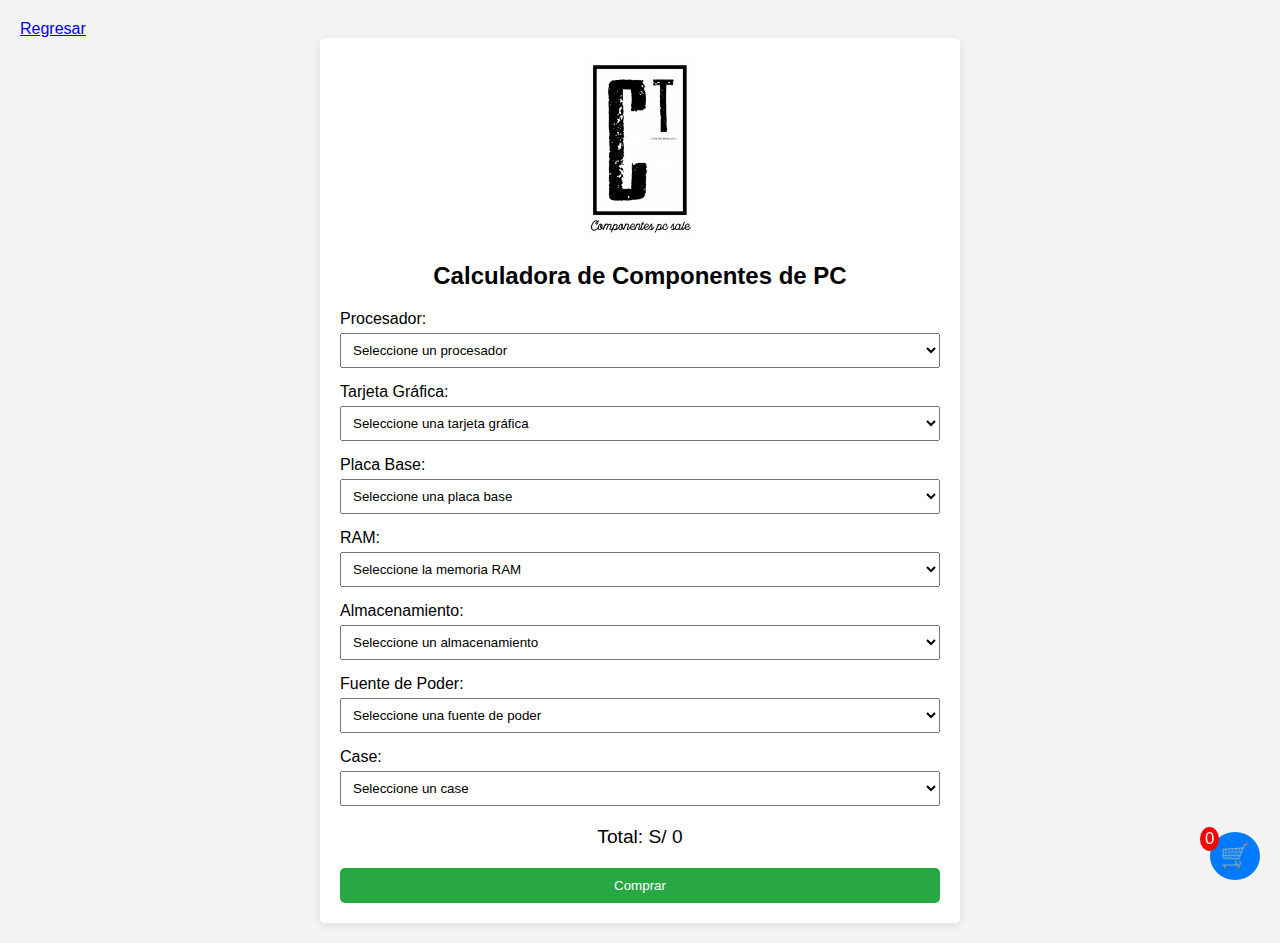
<file: calculadora/calculadora.html>
<!DOCTYPE html>
<html lang="es">
<head>
    <meta charset="UTF-8">
    <meta name="viewport" content="width=device-width, initial-scale=1.0">
    <title>Calculadora de Componentes de PC</title>
    <link rel="stylesheet" href="style.css"> <!-- Enlaza el archivo CSS -->
</head>
<body>

    <a href="../index.html">Regresar</a>

    <div class="container">
        <img src="../img principal/LOGO CR'S.png" alt="Logo" class="logo" onclick="resetCalculator()">
        <h2>Calculadora de Componentes de PC</h2>

        <div class="component">
            <label for="cpu">Procesador:</label>
            <select id="cpu" onchange="calculateTotal()">
                <option value="0">Seleccione un procesador</option>
                <option value="600">Intel Core i3 - S/ 600</option>
                <option value="700">Intel Core i5-10400 - S/ 700</option>
                <option value="800">Intel Core i5-11400 - S/ 800</option>
                <option value="1000">Intel Core i7-10700 - S/ 1000</option>
                <option value="1100">Intel Core i7-11700 - S/ 1100</option>
                <option value="1300">Intel Core i9-10900 - S/ 1300</option>
                <option value="1400">Intel Core i9-11900 - S/ 1400</option>
                <option value="800">AMD Ryzen 5 3600 - S/ 800</option>
                <option value="900">AMD Ryzen 5 5600X - S/ 900</option>
                <option value="1000">AMD Ryzen 7 3700X - S/ 1000</option>
                <option value="1100">AMD Ryzen 7 5800X - S/ 1100</option>
            </select>
        </div>

        <div class="component">
            <label for="gpu">Tarjeta Gráfica:</label>
            <select id="gpu" onchange="calculateTotal()">
                <option value="0">Seleccione una tarjeta gráfica</option>
                <option value="900">NVIDIA GeForce GTX 1660 - S/ 900</option>
                <option value="1500">NVIDIA GeForce RTX 3060 - S/ 1500</option>
                <option value="1200">AMD Radeon RX 5600 - S/ 1200</option>
                <option value="1800">AMD Radeon RX 6700 - S/ 1800</option>
                <option value="2000">NVIDIA GeForce RTX 3070 - S/ 2000</option>
                <option value="2500">NVIDIA GeForce RTX 3080 - S/ 2500</option>
                <option value="3000">NVIDIA GeForce RTX 3090 - S/ 3000</option>
            </select>
        </div>

        <div class="component">
            <label for="motherboard">Placa Base:</label>
            <select id="motherboard" onchange="calculateTotal()">
                <option value="0">Seleccione una placa base</option>
                <option value="300">ASUS ROG Strix B550-F - S/ 300</option>
                <option value="350">MSI B450 TOMAHAWK - S/ 350</option>
                <option value="400">Gigabyte AORUS X570 - S/ 400</option>
                <option value="450">ASRock B550 Steel Legend - S/ 450</option>
            </select>
        </div>

        <div class="component">
            <label for="ram">RAM:</label>
            <select id="ram" onchange="calculateTotal()">
                <option value="0">Seleccione la memoria RAM</option>
                <option value="150">Corsair Vengeance LPX 16GB - S/ 150</option>
                <option value="200">G.Skill Ripjaws V 16GB - S/ 200</option>
                <option value="250">HyperX Fury 16GB - S/ 250</option>
                <option value="300">Crucial Ballistix 32GB - S/ 300</option>
            </select>
        </div>

        <div class="component">
            <label for="storage">Almacenamiento:</label>
            <select id="storage" onchange="calculateTotal()">
                <option value="0">Seleccione un almacenamiento</option>
                <option value="100">SSD 240GB - S/ 100</option>
                <option value="200">SSD 480GB - S/ 200</option>
                <option value="300">HDD 1TB - S/ 300</option>
                <option value="400">HDD 2TB - S/ 400</option>
                <option value="500">SSD NVMe 1TB - S/ 500</option>
            </select>
        </div>

        <div class="component">
            <label for="powerSupply">Fuente de Poder:</label>
            <select id="powerSupply" onchange="calculateTotal()">
                <option value="0">Seleccione una fuente de poder</option>
                <option value="200">Fuente 500W Bronce - S/ 200</option>
                <option value="300">Fuente 600W Plata - S/ 300</option>
                <option value="400">Fuente 700W Oro - S/ 400</option>
                <option value="500">Fuente 800W Platino - S/ 500</option>
            </select>
        </div>

        <div class="component">
            <label for="case">Case:</label>
            <select id="case" onchange="calculateTotal()">
                <option value="0">Seleccione un case</option>
                <option value="150">NZXT H510 - S/ 150</option>
                <option value="250">Thermaltake V200 - S/ 250</option>
                <option value="300">Cooler Master MasterBox Q300L - S/ 300</option>
            </select>
        </div>

        <div class="total" id="total">Total: S/ 0</div>

        <div class="button-group">
            <button onclick="buy()">Comprar</button>
        </div>
    </div>

    <div class="cart" id="cart" onclick="toggleCart()">
        <span id="cartCount">0</span>
        🛒
    </div>

    <div class="modal" id="cartModal">
        <div class="modal-content">
            <span class="close" onclick="closeModal()">&times;</span>
            <h2>Carrito de Compras</h2>
            <p id="cartDetails"></p>
            <p id="cartTotal"></p>
            <p><a href="../pagos.html">Métodos de Pago</a></p>
        </div>
    </div>

    <script>
        let itemCount = 0;
        let cartItems = [];

        function calculateTotal() {
            const cpu = parseFloat(document.getElementById('cpu').value) || 0;
            const gpu = parseFloat(document.getElementById('gpu').value) || 0;
            const motherboard = parseFloat(document.getElementById('motherboard').value) || 0;
            const ram = parseFloat(document.getElementById('ram').value) || 0;
            const storage = parseFloat(document.getElementById('storage').value) || 0;
            const powerSupply = parseFloat(document.getElementById('powerSupply').value) || 0;
            const caseComponent = parseFloat(document.getElementById('case').value) || 0;

            const total = cpu + gpu + motherboard + ram + storage + powerSupply + caseComponent;

            document.getElementById('total').textContent = 'Total: S/ ' + total.toFixed(2);
        }

        function buy() {
            const cpu = document.getElementById('cpu').options[document.getElementById('cpu').selectedIndex].text;
            const gpu = document.getElementById('gpu').options[document.getElementById('gpu').selectedIndex].text;
            const motherboard = document.getElementById('motherboard').options[document.getElementById('motherboard').selectedIndex].text;
            const ram = document.getElementById('ram').options[document.getElementById('ram').selectedIndex].text;
            const storage = document.getElementById('storage').options[document.getElementById('storage').selectedIndex].text;
            const powerSupply = document.getElementById('powerSupply').options[document.getElementById('powerSupply').selectedIndex].text;
            const caseComponent = document.getElementById('case').options[document.getElementById('case').selectedIndex].text;

            const selectedItems = [
                { name: cpu, price: parseFloat(cpu.split(' - S/ ')[1]) },
                { name: gpu, price: parseFloat(gpu.split(' - S/ ')[1]) },
                { name: motherboard, price: parseFloat(motherboard.split(' - S/ ')[1]) },
                { name: ram, price: parseFloat(ram.split(' - S/ ')[1]) },
                { name: storage, price: parseFloat(storage.split(' - S/ ')[1]) },
                { name: powerSupply, price: parseFloat(powerSupply.split(' - S/ ')[1]) },
                { name: caseComponent, price: parseFloat(caseComponent.split(' - S/ ')[1]) }
            ];

            selectedItems.forEach(item => {
                if (item.price > 0) {
                    cartItems.push(item);
                }
            });

            itemCount = cartItems.length;
            document.getElementById('cartCount').textContent = itemCount;
            updateCart();
        }

        function updateCart() {
            const cartDetails = cartItems.map((item, index) => 
                `${item.name} <span onclick="removeItem(${index})" style="color:red; cursor:pointer;">x</span>`
            ).join('<br>');
            const total = cartItems.reduce((acc, item) => acc + item.price, 0);

            document.getElementById('cartDetails').innerHTML = cartDetails;
            document.getElementById('cartTotal').textContent = 'Total: S/ ' + total.toFixed(2);
            document.getElementById('cartModal').style.display = 'block';
        }

        function toggleCart() {
            document.getElementById('cartModal').style.display = 'block';
        }

        function closeModal() {
            document.getElementById('cartModal').style.display = 'none';
        }

        function removeItem(index) {
            cartItems.splice(index, 1);
            updateCart();
        }

        function resetCalculator() {
            document.getElementById('cpu').selectedIndex = 0;
            document.getElementById('gpu').selectedIndex = 0;
            document.getElementById('motherboard').selectedIndex = 0;
            document.getElementById('ram').selectedIndex = 0;
            document.getElementById('storage').selectedIndex = 0;
            document.getElementById('powerSupply').selectedIndex = 0;
            document.getElementById('case').selectedIndex = 0;
            document.getElementById('total').textContent = 'Total: S/ 0';
            cartItems = [];
            itemCount = 0;
            document.getElementById('cartCount').textContent = itemCount;
            closeModal();
        }
    </script>

</body>
</html>
</file>
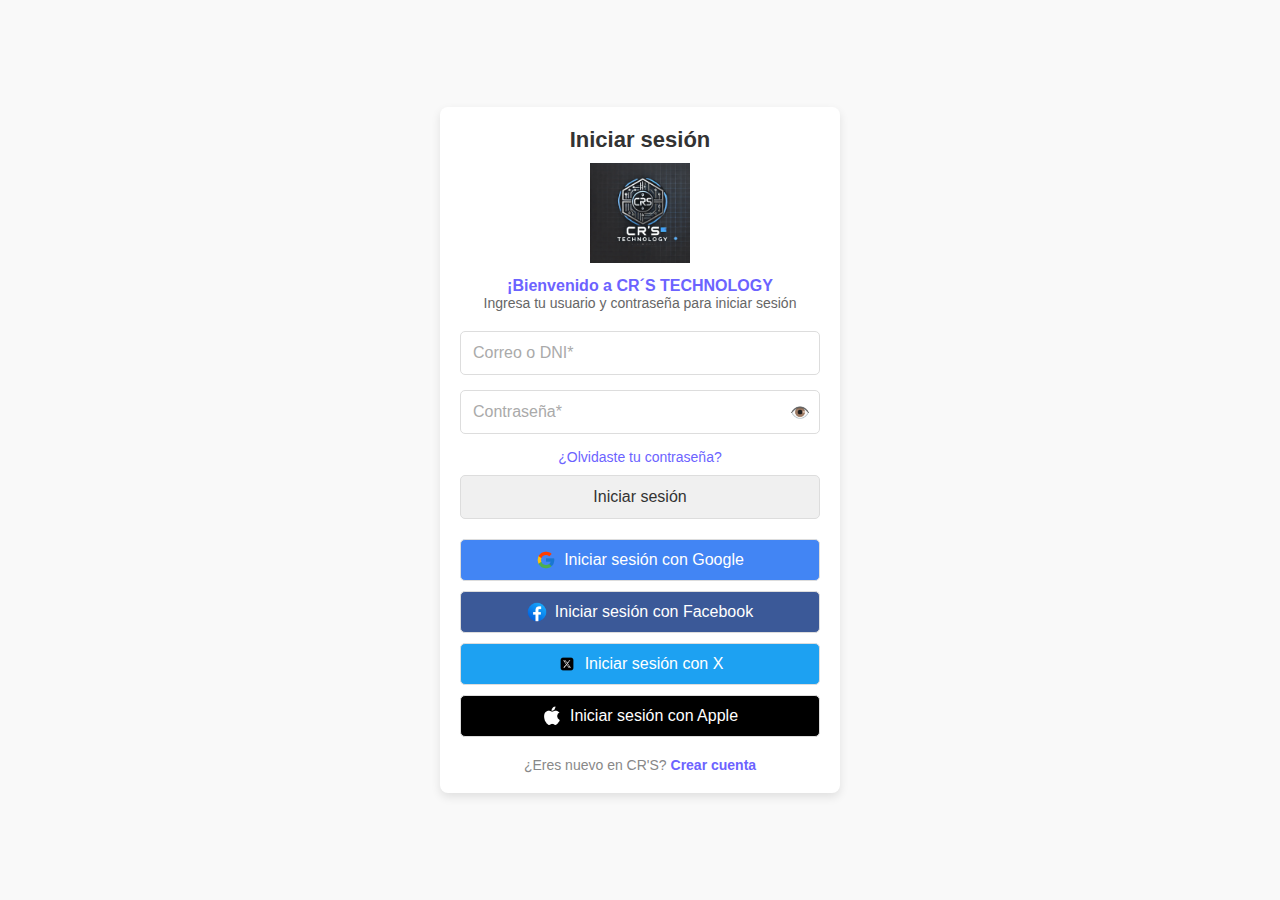
<file: sesion/login.html>
<!DOCTYPE html>
<html lang="es">
<head>
    <meta charset="UTF-8">
    <meta name="viewport" content="width=device-width, initial-scale=1.0">
    <title>Iniciar sesión</title>
    <link rel="stylesheet" href="styles.css">
</head>
<body>
    <div class="auth-container">
        <h1>Iniciar sesión</h1>
        <img src="img/logo.png" alt="Logo" class="logo-img"> <!-- Logo de la compañía -->

        <p class="welcome-text">¡Bienvenido a CR´S TECHNOLOGY</p>
        <p class="instructions">Ingresa tu usuario y contraseña para iniciar sesión</p>

        <form>
            <div class="input-container">
                <input type="text" placeholder="Correo o DNI*" required>
            </div>

            <div class="input-container">
                <input type="password" placeholder="Contraseña*" required>
                <span class="toggle-password">👁️</span>
            </div>

            <a href="#" class="forgot-password">¿Olvidaste tu contraseña?</a>

            <button type="submit" class="main-btn">Iniciar sesión</button>

            <div class="social-login">
                <button type="button" class="social-btn google">
                    <img src="img/google.png" alt="Google" class="social-icon"> Iniciar sesión con Google
                </button>
                <button type="button" class="social-btn facebook">
                    <img src="img/facebook.png" alt="Facebook" class="social-icon"> Iniciar sesión con Facebook
                </button>
                <button type="button" class="social-btn twitter">
                    <img src="img/x.png" alt="Twitter" class="social-icon"> Iniciar sesión con X
                </button>
                <button type="button" class="social-btn apple">
                    <img src="img/apple.png" alt="Apple" class="social-icon"> Iniciar sesión con Apple
                </button>
            </div>

            <p class="signup-link">¿Eres nuevo en CR'S? <a href="signup.html">Crear cuenta</a></p>
        </form>
    </div>
</body>
</html>
</file>
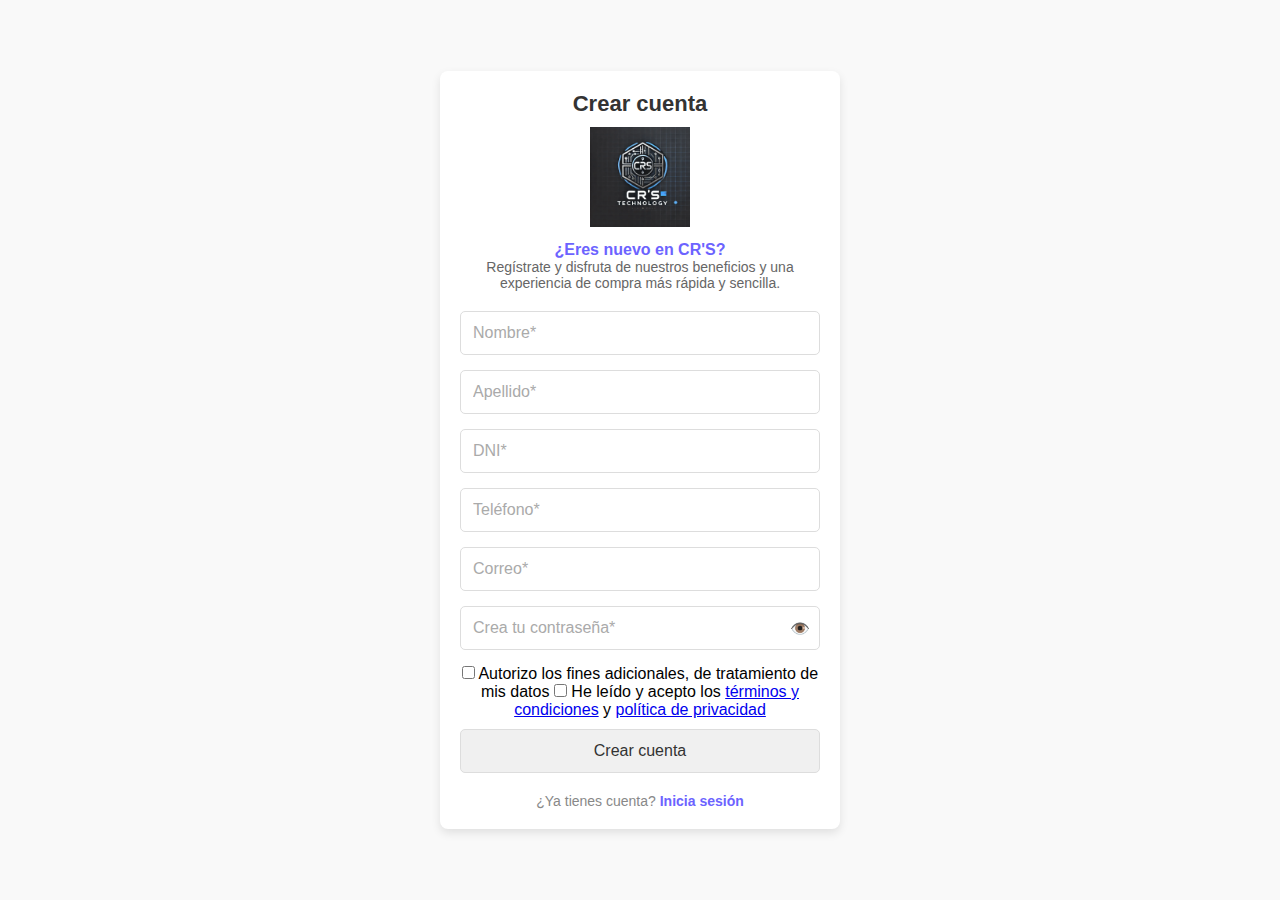
<file: sesion/signup.html>
<!DOCTYPE html>
<html lang="es">
<head>
    <meta charset="UTF-8">
    <meta name="viewport" content="width=device-width, initial-scale=1.0">
    <title>Crear cuenta</title>
    <link rel="stylesheet" href="styles.css">
</head>
<body>
    <div class="auth-container">
        <h1>Crear cuenta</h1>
        <img src="img/logo.png" alt="Logo" class="logo-img"> <!-- Logo aquí -->

        <p class="welcome-text">¿Eres nuevo en CR'S?</p>
        <p class="instructions">Regístrate y disfruta de nuestros beneficios y una experiencia de compra más rápida y sencilla.</p>

        <form>
            <div class="input-container">
                <input type="text" placeholder="Nombre*" required>
            </div>

            <div class="input-container">
                <input type="text" placeholder="Apellido*" required>
            </div>

            <div class="input-container">
                <input type="text" placeholder="DNI*" required>
            </div>

            <div class="input-container">
                <input type="tel" placeholder="Teléfono*" required>
            </div>

            <div class="input-container">
                <input type="email" placeholder="Correo*" required>
            </div>

            <div class="input-container">
                <input type="password" placeholder="Crea tu contraseña*" required>
                <span class="toggle-password">👁️</span>
            </div>

            <div class="terms">
                <label><input type="checkbox" required> Autorizo los fines adicionales, de tratamiento de mis datos</label>
                <label><input type="checkbox" required> He leído y acepto los <a href="#">términos y condiciones</a> y <a href="#">política de privacidad</a></label>
            </div>

            <button type="submit" class="main-btn">Crear cuenta</button>

            <p class="login-link">¿Ya tienes cuenta? <a href="login.html">Inicia sesión</a></p>
        </form>
    </div>
</body>
</html>
</file>
<file: calculadora/style.css>
body {
    font-family: Arial, sans-serif;
    background-color: #f4f4f4;
    margin: 0;
    padding: 20px;
}

.container {
    max-width: 600px;
    margin: 0 auto;
    background: #fff;
    padding: 20px;
    border-radius: 5px;
    box-shadow: 0 2px 10px rgba(0,0,0,0.1);
}

.container img{
    width: 100%;
    height: auto;
    max-height: 180px;
    object-fit: contain;
    transition: opacity 0.3s ease; /* Transición para hacer fade out en hover */
}
h2 {
    text-align: center;
}

.component {
    margin-bottom: 15px;
}

label {
    display: block;
    margin-bottom: 5px;
}

input[type="number"], select {
    width: 100%;
    padding: 8px;
    box-sizing: border-box;
}

.total {
    font-size: 1.2em;
    margin-top: 20px;
    text-align: center;
}

.button-group {
    display: flex;
    justify-content: space-between;
    margin-top: 20px;
}

button {
    width: 100%;
    padding: 10px;
    background-color: #28a745;
    color: white;
    border: none;
    border-radius: 5px;
    cursor: pointer;
}

button:hover {
    background-color: #218838;
}

/* Estilos para el carrito */
.cart {
    position: fixed;
    bottom: 20px;
    right: 20px;
    background-color: #007bff;
    color: white;
    padding: 10px;
    border-radius: 50%;
    cursor: pointer;
    font-size: 1.5em;
    display: flex;
    align-items: center;
    justify-content: center;
}

#cartCount {
    position: absolute;
    top: -5px;
    left: -10px;
    background: red;
    border-radius: 50%;
    padding: 2px 5px;
    color: white;
    font-size: 0.7em;
}

/* Estilos para el modal */
.modal {
    display: none; 
    position: fixed; 
    z-index: 1; 
    left: 0;
    top: 0;
    width: 100%; 
    height: 100%; 
    overflow: auto; 
    background-color: rgb(0,0,0); 
    background-color: rgba(0,0,0,0.4); 
    padding-top: 60px;
}

.modal-content {
    background-color: #fefefe;
    margin: 5% auto; 
    padding: 20px;
    border: 1px solid #888;
    width: 80%; 
    max-width: 400px;
    text-align: center;
}

.close {
    color: #aaa;
    float: right;
    font-size: 28px;
    font-weight: bold;
}

.close:hover,
.close:focus {
    color: black;
    text-decoration: none;
    cursor: pointer;
}
</file>
<file: sesion/styles.css>
/* Reset básico */
* {
    margin: 0;
    padding: 0;
    box-sizing: border-box;
    font-family: Arial, sans-serif;
}

/* Contenedor principal */
body {
    display: flex;
    align-items: center;
    justify-content: center;
    height: 100vh;
    background: #f9f9f9;
}

.auth-container {
    background: #fff;
    width: 90%;
    max-width: 400px;
    padding: 20px;
    border-radius: 8px;
    box-shadow: 0 4px 10px rgba(0, 0, 0, 0.1);
    text-align: center;
}

.auth-container img {
    width: 100px; /* Cambia el tamaño a tu preferencia */
    height: auto; /* Mantiene la proporción de la imagen */
    max-width: 100%; /* Asegura que no se desborde del contenedor */
}

/* Estilos del logo */
.logo-img {
    width: 50px;
    margin-bottom: 10px;
}

/* Títulos y textos */
h1 {
    font-size: 22px;
    color: #333;
    margin-bottom: 10px;
}

.welcome-text {
    font-size: 16px;
    font-weight: bold;
    color: #6c63ff;
}

.instructions {
    font-size: 14px;
    color: #666;
    margin-bottom: 20px;
}

/* Estilos de los campos de entrada */
.input-container {
    position: relative;
    margin-bottom: 15px;
}

input[type="text"],
input[type="tel"],
input[type="email"],
input[type="password"] {
    width: 100%;
    padding: 12px;
    font-size: 16px;
    border: 1px solid #ddd;
    border-radius: 5px;
    outline: none;
}

input::placeholder {
    color: #aaa;
}

.toggle-password {
    position: absolute;
    right: 10px;
    top: 50%;
    transform: translateY(-50%);
    cursor: pointer;
    color: #aaa;
}

/* Botones principales */
.main-btn {
    width: 100%;
    padding: 12px;
    font-size: 16px;
    color: #333;
    background: #f0f0f0;
    border: 1px solid #ddd;
    border-radius: 5px;
    cursor: pointer;
    transition: background 0.3s;
    margin-top: 10px;
}

.main-btn:hover {
    background: #e0e0e0;
}

/* Enlace de olvidaste tu contraseña */
.forgot-password {
    display: block;
    color: #6c63ff;
    font-size: 14px;
    text-decoration: none;
    margin-top: 5px;
}

.forgot-password:hover {
    text-decoration: underline;
}

/* Botones de redes sociales */
.social-login {
    margin-top: 20px;
}

.social-btn {
    width: 100%;
    padding: 10px;
    font-size: 16px;
    color: #fff;
    border: 1px solid #ddd;
    border-radius: 5px;
    background: #fff;
    margin-top: 10px;
    cursor: pointer;
    display: flex;
    align-items: center;
    justify-content: center;
    transition: background 0.3s;
}

.social-btn .social-icon {
    width: 20px; /* Ajusta el tamaño de la imagen */
    height: 20px;
    margin-right: 8px; /* Espacio entre la imagen y el texto */
}

/* Colores para cada red social */
.social-btn.google { background: #4285f4; color: #fff; }
.social-btn.facebook { background: #3b5998; color: #fff; }
.social-btn.twitter { background: #1da1f2; color: #fff; }
.social-btn.apple { background: #000; color: #fff; }

.social-btn.google:hover { background: #357ae8; }
.social-btn.facebook:hover { background: #2d4373; }
.social-btn.twitter:hover { background: #1a91da; }
.social-btn.apple:hover { background: #333; }

/* Enlace para cambiar entre Login y Signup */
.signup-link, .login-link {
    font-size: 14px;
    color: #888;
    margin-top: 20px;
}

.signup-link a, .login-link a {
    color: #6c63ff;
    text-decoration: none;
    font-weight: bold;
}

.signup-link a:hover, .login-link a:hover {
    text-decoration: underline;
}
</file>
